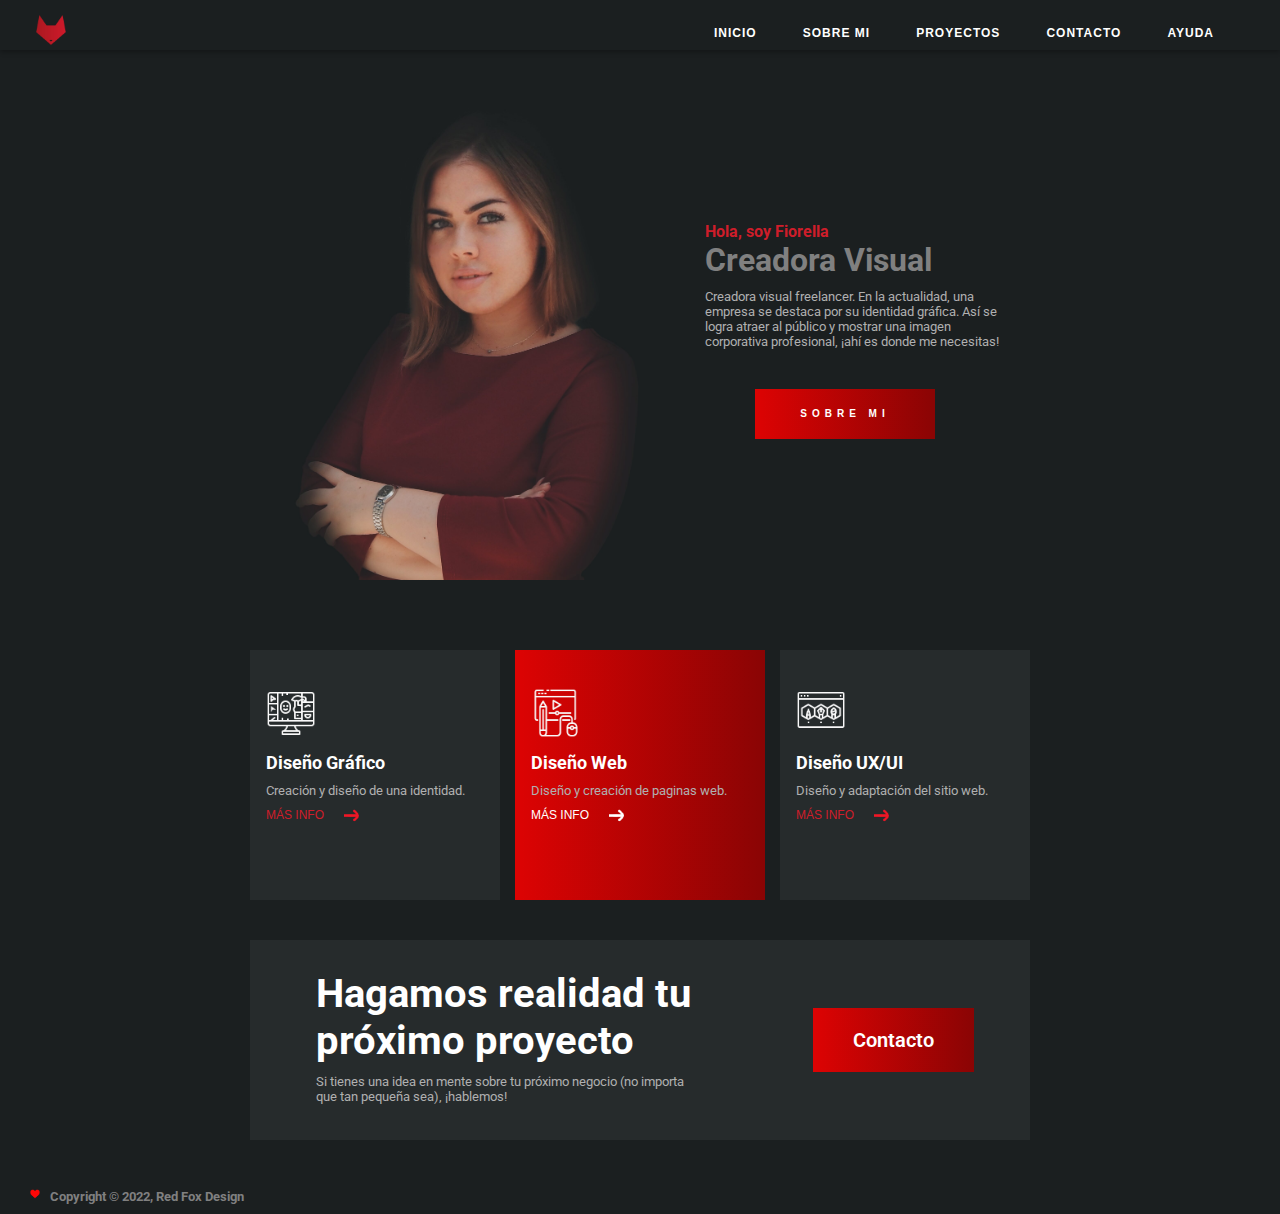
<file: index.html>
<!DOCTYPE html>
<html lang="es">
<head>
	<meta charset="UTF-8">
	<meta name="viewport" content="width=device-width, initial-scale=1.0">
	<link rel="shortcut icon" href="images/logo.png">
	<title>Inicio | RedFoxDesign</title>
	<link rel="preconnect" href="https://fonts.googleapis.com">
	<link rel="preconnect" href="https://fonts.gstatic.com" crossorigin>
	<link href="https://fonts.googleapis.com/css2?family=Roboto:wght@100;300;700;900&display=swap" rel="stylesheet">
	<!--Bootstrap CSS-->
	<link href="https://cdn.jsdelivr.net/npm/bootstrap@5.1.3/dist/css/bootstrap.min.css" rel="stylesheet" integrity="sha384-1BmE4kWBq78iYhFldvKuhfTAU6auU8tT94WrHftjDbrCEXSU1oBoqyl2QvZ6jIW3" crossorigin="anonymous">
<link rel="stylesheet" href="css/pruebacss.css">
<link href="https://unpkg.com/aos@2.3.1/dist/aos.css" rel="stylesheet">
	<!--AOS - CSS-->
	<link href="https://unpkg.com/aos@2.3.1/dist/aos.css" rel="stylesheet">

	<meta name="description" content="Creadora visual freelancer. En la actualidad, una empresa se destaca por su identidad gráfica. Así se logra atraer al público y mostrar una imagen corporativa profesional, ¡ahí es donde me necesitas! ">
	<meta name="keywords" content="graphic, design, creative, web, ui, ux, business, freelancer, social, uruguay, index">
</head>
<body>
	<!-- inicio encabezado -->

	<div class="contenedor">
	
	<header class="encabezado">
		<!--logo-->
		<img src="images/logo.png" alt="logo" class="logo">
		<!--fin logo-->
			<!--inicio nav-->
			<nav>
				<div class="barraNav">
					<div><a class="inicio" href="index.html">INICIO</a></div>
					<div><a class="sobreMi" href="./pages/sobre_mi.html">SOBRE MI</a> </div> 
					<div><a class="proyectos" href="./pages/proyectos.html">PROYECTOS</a> </div>
					<div><a class="contacto" href="./pages/contacto.html">CONTACTO</a> </div>
					<div><a class="ayuda" href="./pages/ayuda.html">AYUDA</a> </div>
				</div>
			</nav>
			<!-- fin nav -->
	</header>
		<!--fin encabezado-->	
	<!--inicio espacio principal -->
<main>
	<section>
		<article class="titulo">
			<img class="iconosIndex" src="images/profile.jpg">
			<div class="infoSobreMi">
			<h3>Hola, soy Fiorella</h3>  
			<h1>Creadora Visual</h1>
            <p>Creadora visual freelancer. En la actualidad, una empresa se destaca por su identidad gráfica. Así se logra atraer al público y mostrar una imagen corporativa profesional, ¡ahí es donde me necesitas!</p>
                <a class="sobre_mi" href="pages/sobre_mi.html">SOBRE MI</a> 
                </form>
			</div>
		</article>
	</section>
    <section class="principales">
		<div class="miCaja">
		<article class="parrafosComunes"> 
			<img class="iconosIndex" src="images/icons8-illustration-64.png" alt="imagen" height="50px" width="50px">
			<div class="parrafo-Comunes">
            <h3>Diseño Gráfico</h3>
            <p>Creación y diseño de una identidad.</p>
			<div class="moreInfo">
			<a class="masInfo" href="pages/contacto.html">MÁS INFO</a> 
			<img src="./images/icons8-arrow-24.png" alt="arrow" height="15px" width="15px"> </div>
		</div>
		</article>
	</div>
    <div class="miCaja1">
		<article class="parrafosComunes"> 
			<img class="iconosIndex" src="images/icons8-website-64.png" alt="imagen" height="50px" width="50px">
			<div class="parrafo-Comunes">
            <h3>Diseño Web</h3>
            <p>Diseño y creación de paginas web.</p>
			<div class="moreInfo">
            <a class="masInfoRed" href="pages/contacto.html">MÁS INFO</a> 
			<img src="./images/icons8-arrow-24 - copia.png" alt="arrowWhite" height="15px" width="15px"> </div>
		</div>
		</article>
	</div>
    <div class="miCaja2">
		<article class="parrafosComunes"> 
			<img src="images/icons8-web-design-64.png" alt="imagen" height="50px" width="50px">
			<div class="parrafo-Comunes">
            <h3>Diseño UX/UI</h3>
            <p>Diseño y adaptación del sitio web.</p>
			<div class="moreInfo">
            <a class="masInfo" href="pages/contacto.html">MÁS INFO</a> 
			<img src="./images/icons8-arrow-24.png" alt="arrow" height="15px" width="15px"></div>
		</div>
		</article>
	</div>
	</section>

    <div class="llamador">
		<div class="finalPrincipal">
		<article class="finalPrincipalTexto"> 
            <h2>Hagamos realidad tu próximo proyecto</h2>
            <p>Si tienes una idea en mente sobre tu próximo negocio (no importa que tan pequeña sea), ¡hablemos!</p>
		</div>
		<a class="botonContacto" href="pages/contacto.html">Contacto</a>
		</article>
	</div>
</main>
	<!--fin parte principal-->

	<!-- inicio de footer --> 
	<footer id="RedFox" class="footer">
		

		<div class="madeBy">
			<img class="heart" src="./images/1200px-Heart_corazón.svg.webp" alt="Heart" height="10px" width="10px"> 
			<h5>Copyright © 2022, Red Fox Design</h5>
		</div>
	</div>
	</footer>
	<!--fin de footer-->
</div>

	<!--Bootstrap Bundle with Popper - JS-->
	<script src="https://cdn.jsdelivr.net/npm/bootstrap@5.1.3/dist/js/bootstrap.bundle.min.js" integrity="sha384-ka7Sk0Gln4gmtz2MlQnikT1wXgYsOg+OMhuP+IlRH9sENBO0LRn5q+8nbTov4+1p" crossorigin="anonymous"></script>
	
</body>
</html>
</file>
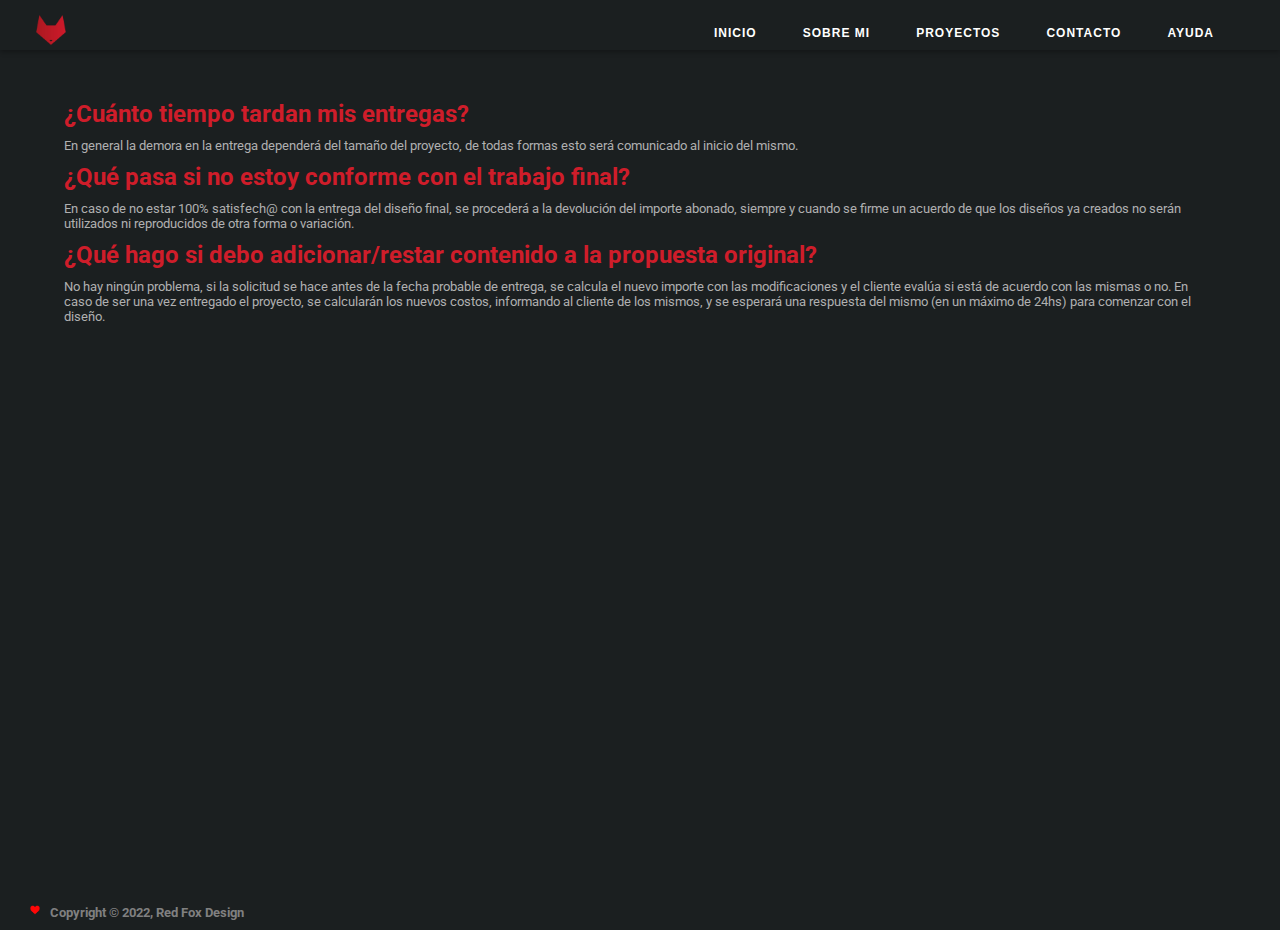
<file: pages/ayuda.html>
<!DOCTYPE html>
<html lang="es">
<head>
	<meta charset="UTF-8">
	<meta name="viewport" content="width=device-width, initial-scale=1.0">
	<link rel="shortcut icon" href="../images/logo.png">
	<title>Ayuda | RedFoxDesign</title>
	<link rel="preconnect" href="https://fonts.googleapis.com">
	<link rel="preconnect" href="https://fonts.gstatic.com" crossorigin>
	<link href="https://fonts.googleapis.com/css2?family=Roboto:wght@100;300;700;900&display=swap" rel="stylesheet">
	<!--Bootstrap CSS-->
	<link href="https://cdn.jsdelivr.net/npm/bootstrap@5.1.3/dist/css/bootstrap.min.css" rel="stylesheet" integrity="sha384-1BmE4kWBq78iYhFldvKuhfTAU6auU8tT94WrHftjDbrCEXSU1oBoqyl2QvZ6jIW3" crossorigin="anonymous">
	<link rel="stylesheet" href="../css/pruebacss.css">

	<meta name="description" content="¿Tienes consultas? Visita la sección preguntas frecuentes, quizá resuelva tus dudas ;)">
	<meta name="keywords" content="graphic, design, creative, web, ui, ux, business, freelancer, social, uruguay, faq">
	
</head>
<body>
	<!-- inicio encabezado -->
	<header class="encabezado">
		<!--logo-->
		<img src="../images/logo.png" alt="logo" class="logo">
		<!--fin logo-->
			<!--inicio nav-->
		<nav>
			<div class="barraNav">
				<div><a class="inicio" href="../index.html">INICIO</a></div>
				<div><a class="sobreMi" href="../pages/sobre_mi.html">SOBRE MI</a> </div> 
				<div><a class="proyectos" href="../pages/proyectos.html">PROYECTOS</a> </div>
				<div><a class="contacto" href="../pages/contacto.html">CONTACTO</a> </div>
				<div><a class="ayuda" href="../pages/ayuda.html">AYUDA</a> </div>
			</div>
		</nav>
			<!-- fin nav -->
	</header>
	<!-- cierre de fila logo + nav -->
<!-- fila de información de mi sitio -->

<main>
	<section class="help">
		<div>
			<h2>¿Cuánto tiempo tardan mis entregas?</h2>
			<p>En general la demora en la entrega dependerá del tamaño del proyecto, de todas formas esto será comunicado al inicio del mismo.</p>
		</div>

		<div>
			<h2>¿Qué pasa si no estoy conforme con el trabajo final?</h2>
			<p>En caso de no estar 100% satisfech@ con la entrega del diseño final, se procederá a la devolución del importe abonado, siempre y cuando se firme un acuerdo de que los diseños ya creados no serán utilizados ni reproducidos de otra forma o variación.	</p>
		</div>

		<div>
			<h2>¿Qué hago si debo adicionar/restar contenido a la propuesta original?</h2>
			<p>No hay ningún problema, si la solicitud se hace antes de la fecha probable de entrega, se calcula el nuevo importe con las modificaciones y el cliente evalúa si está de acuerdo con las mismas o no. En caso de ser una vez entregado el proyecto, se calcularán los nuevos costos, informando al cliente de los mismos, y se esperará una respuesta del mismo (en un máximo de 24hs) para comenzar con el diseño.</p>
			
		</div>

	</section>


	<!-- <section class="ayudame">
		<div class="accordion accordion-flush" id="accordionFlushExample">
			<div class="accordion-item">
			  <h2 class="accordion-header" id="flush-headingOne">
				<button class="accordion-button collapsed" type="button" data-bs-toggle="collapse" data-bs-target="#flush-collapseOne" aria-expanded="false" aria-controls="flush-collapseOne">
					¿Cuánto tiempo tardan mis entregas?
				</button>
			  </h2>
			  <div id="flush-collapseOne" class="accordion-collapse collapse" aria-labelledby="flush-headingOne" data-bs-parent="#accordionFlushExample">
				<div class="accordion-body">En general la demora en la entrega dependerá del tamaño del proyecto, de todas formas esto será comunicado al inicio del mismo.
				</div>
			  </div>
			</div>
			<div class="accordion-item">
			  <h2 class="accordion-header" id="flush-headingTwo">
				<button class="accordion-button collapsed" type="button" data-bs-toggle="collapse" data-bs-target="#flush-collapseTwo" aria-expanded="false" aria-controls="flush-collapseTwo">
					¿Qué pasa si no estoy conforme con el trabajo final?
				</button>
			  </h2>
			  <div id="flush-collapseTwo" class="accordion-collapse collapse" aria-labelledby="flush-headingTwo" data-bs-parent="#accordionFlushExample">
				<div class="accordion-body">En caso de no estar 100% satisfech@ con la entrega del diseño final, se procederá a la devolución del importe abonado, siempre y cuando se firme un acuerdo de que los diseños ya creados no serán utilizados ni reproducidos de otra forma o variación.</div>
			  </div>
			</div>
			<div class="accordion-item">
			  <h2 class="accordion-header" id="flush-headingThree">
				<button class="accordion-button collapsed" type="button" data-bs-toggle="collapse" data-bs-target="#flush-collapseThree" aria-expanded="false" aria-controls="flush-collapseThree">
					¿Qué hago si debo adicionar/restar contenido a la propuesta original?
				</button>
			  </h2>
			  <div id="flush-collapseThree" class="accordion-collapse collapse" aria-labelledby="flush-headingThree" data-bs-parent="#accordionFlushExample">
				<div class="accordion-body">No hay ningún problema, si la solicitud se hace antes de la fecha probable de entrega, se calcula el nuevo importe con las modificaciones y el cliente evalúa si está de acuerdo con las mismas o no. En caso de ser una vez entregado el proyecto, se calcularán los nuevos costos, informando al cliente de los mismos, y se esperará una respuesta del mismo (en un máximo de 24hs) para comenzar con el diseño. </div>
			  </div>
			</div>
		  </div>
		 -->
	</section>
</main>
	<!-- inicio de footer --> 
	<footer id="RedFox" class="footer">
		

		<div class="madeBy">
			<img class="heart" src="../images/1200px-Heart_corazón.svg.webp" alt="Heart" height="10px" width="10px"> 
			<h5>Copyright © 2022, Red Fox Design</h5>
		</div>
	</div>
	</footer>
	<!--fin de footer-->
	<!--Bootstrap Bundle with Popper - JS-->
	<script src="https://cdn.jsdelivr.net/npm/bootstrap@5.1.3/dist/js/bootstrap.bundle.min.js" integrity="sha384-ka7Sk0Gln4gmtz2MlQnikT1wXgYsOg+OMhuP+IlRH9sENBO0LRn5q+8nbTov4+1p" crossorigin="anonymous"></script>
</body>
</html>
</file>
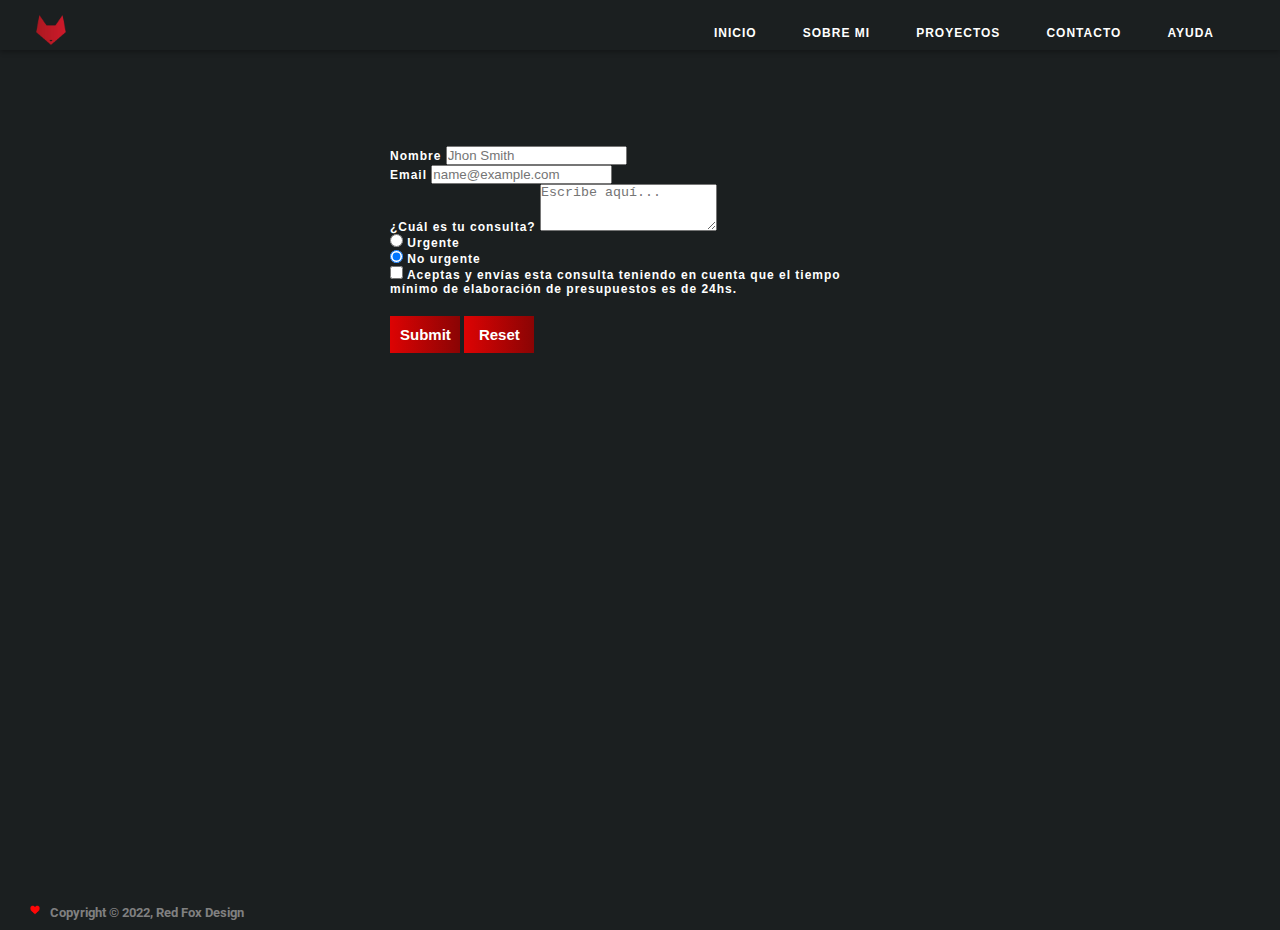
<file: pages/contacto.html>
<!DOCTYPE html>
<html lang="es">
<head>
	<meta charset="UTF-8">
	<meta name="viewport" content="width=device-width, initial-scale=1.0">
	<link rel="shortcut icon" href="../images/logo.png">
	<title>Contacto | RedFoxDesign</title>
	<link rel="preconnect" href="https://fonts.googleapis.com">
	<link rel="preconnect" href="https://fonts.gstatic.com" crossorigin>
	<link href="https://fonts.googleapis.com/css2?family=Roboto:wght@100;300;700;900&display=swap" rel="stylesheet">
	<!--Bootstrap CSS-->
	<link href="https://cdn.jsdelivr.net/npm/bootstrap@5.1.3/dist/css/bootstrap.min.css" rel="stylesheet" integrity="sha384-1BmE4kWBq78iYhFldvKuhfTAU6auU8tT94WrHftjDbrCEXSU1oBoqyl2QvZ6jIW3" crossorigin="anonymous">
	<link rel="stylesheet" href="../css/pruebacss.css">

	<meta name="description" content="¿Tienes alguna duda? ¡Contáctame, lo solucionaremos!">
	<meta name="keywords" content="graphic, design, creative, web, ui, ux, business, freelancer, social, uruguay, contact">
	
</head>
<body>
	<!-- inicio encabezado -->
	<header class="encabezado">
		<!--logo-->
		<img src="../images/logo.png" alt="logo" class="logo">
		<!--fin logo-->
			<!--inicio nav-->
		<nav>
			<div class="barraNav">
				<div><a class="inicio" href="../index.html">INICIO</a></div>
				<div><a class="sobreMi" href="../pages/sobre_mi.html">SOBRE MI</a> </div> 
				<div><a class="proyectos" href="../pages/proyectos.html">PROYECTOS</a> </div>
				<div><a class="contacto" href="../pages/contacto.html">CONTACTO</a> </div>
				<div><a class="ayuda" href="../pages/ayuda.html">AYUDA</a> </div>
			</div>
		</nav>
			<!-- fin nav -->
	</header>
	<!-- formulario de contacto -->
	<main>
		<article class="contacto">
			<div class="mb-3">
				<label for="exampleFormControlInput1" class="form-label">Nombre</label>
				<input type="Nombre" class="form-control" id="exampleFormControlInput1" placeholder="Jhon Smith">
			  </div>
			  <div class="mb-3">
				<label for="exampleFormControlInput1" class="form-label">Email</label>
				<input type="email" class="form-control" id="exampleFormControlInput1" placeholder="name@example.com">
			  </div>
			  <div class="mb-3">
				<label for="exampleFormControlTextarea1" class="form-label">¿Cuál es tu consulta?</label>
				<textarea class="form-control" id="exampleFormControlTextarea1" placeholder="Escribe aquí..." rows="3"></textarea>
			  </div>
			  <div class="form-check">
				<input class="form-check-input" type="radio" name="flexRadioDefault" id="flexRadioDefault1">
				<label class="form-check-label" for="flexRadioDefault1">
				  Urgente
				</label>
			  </div>
			  <div class="form-check">
				<input class="form-check-input" type="radio" name="flexRadioDefault" id="flexRadioDefault2" checked>
				<label class="form-check-label" for="flexRadioDefault2">
				  No urgente
				</label>
			  </div>
			  <div class="form-check">
				<input class="form-check-input" type="checkbox" value="" id="flexCheckIndeterminate">
				<label class="form-check-label" for="flexCheckIndeterminate">
					Aceptas y envías esta consulta teniendo en cuenta que el tiempo mínimo de elaboración de presupuestos es de 24hs.
				</label>
			  </div>
			 	<input class="btn btn-primary" type="submit" value="Submit">
				<input class="btn btn-primary" type="reset" value="Reset">
			
		</article>
	</section>
</main>
	<!-- cierre de form contacto -->
	<!-- inicio de footer --> 
	<footer id="RedFox" class="footer">
		

		<div class="madeBy">
			<img class="heart" src="../images/1200px-Heart_corazón.svg.webp" alt="Heart" height="10px" width="10px"> 
			<h5>Copyright © 2022, Red Fox Design</h5>
		</div>
	</div>
	</footer>
	<!--fin de footer-->
	<!--Bootstrap Bundle with Popper - JS-->
	<script src="https://cdn.jsdelivr.net/npm/bootstrap@5.1.3/dist/js/bootstrap.bundle.min.js" integrity="sha384-ka7Sk0Gln4gmtz2MlQnikT1wXgYsOg+OMhuP+IlRH9sENBO0LRn5q+8nbTov4+1p" crossorigin="anonymous"></script>
</body>
</html>
</file>
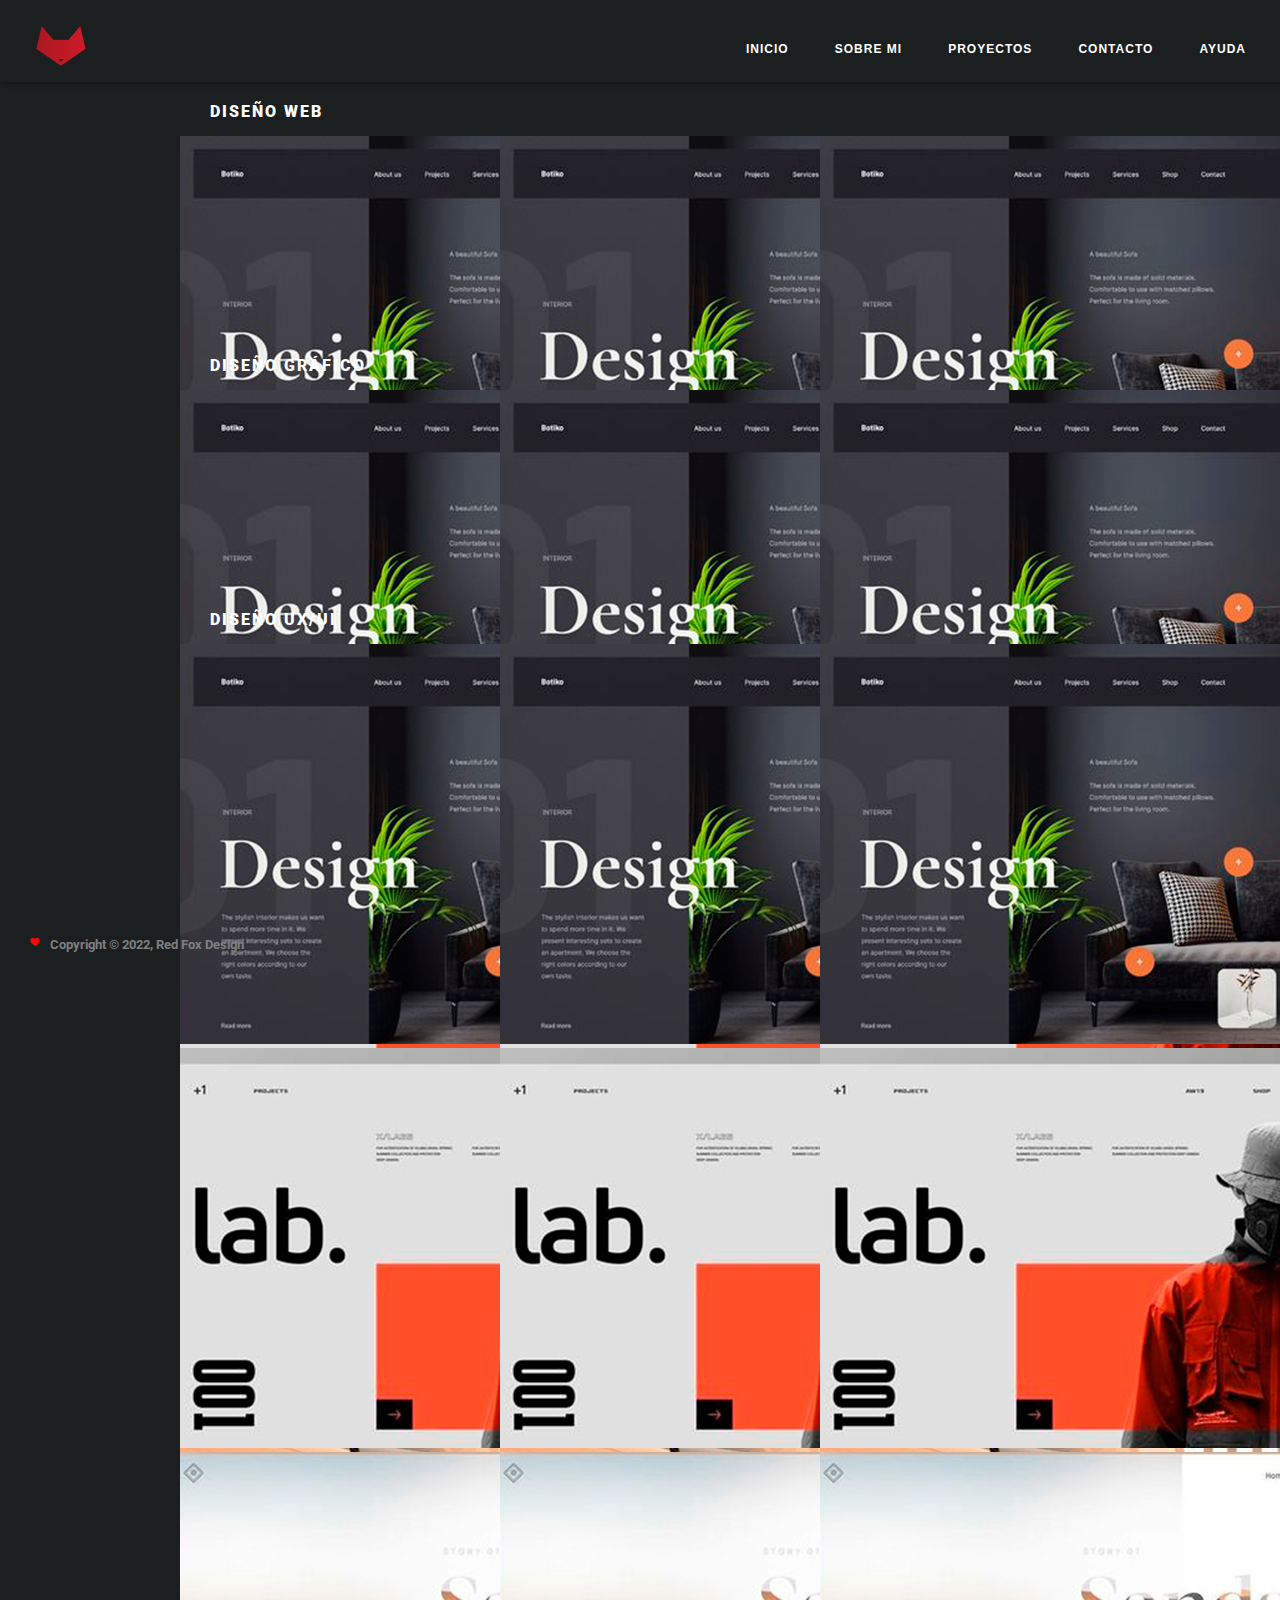
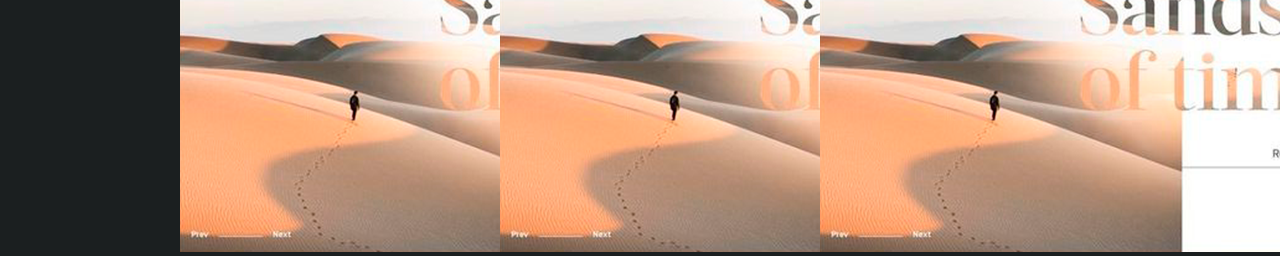
<file: pages/proyectos.html>
<!DOCTYPE html>
<html lang="es">
<head>
	<meta charset="UTF-8">
	<meta name="viewport" content="width=device-width, initial-scale=1.0">
	<link rel="shortcut icon" href="../images/logo.png">
	<title>Proyectos | RedFoxDesign</title>
	<link rel="preconnect" href="https://fonts.googleapis.com">
	<link rel="preconnect" href="https://fonts.gstatic.com" crossorigin>
	<link href="https://fonts.googleapis.com/css2?family=Roboto:wght@100;300;700;900&display=swap" rel="stylesheet">
<link rel="stylesheet" href="../estilo/formato.css">
<!--Bootstrap CSS-->
<link href="https://cdn.jsdelivr.net/npm/bootstrap@5.1.3/dist/css/bootstrap.min.css" rel="stylesheet" integrity="sha384-1BmE4kWBq78iYhFldvKuhfTAU6auU8tT94WrHftjDbrCEXSU1oBoqyl2QvZ6jIW3" crossorigin="anonymous">
<link rel="stylesheet" href="../estilo/formato.css">
	
</head>
<body>
	<!-- inicio encabezado -->
	<header class="encabezado">
		<!--logo-->
		<img src="../images/logo.png" alt="logo" class="logo">
		<!--fin logo-->
				<!--inicio nav-->
		<nav>
			<div class="barraNav">
				<div><a class="inicio" href="../index.html">INICIO</a></div>
				<div><a class="sobreMi" href="../pages/sobre_mi.html">SOBRE MI</a> </div> 
				<div><a class="proyectos" href="../pages/proyectos.html">PROYECTOS</a> </div>
				<div><a class="contacto" href="../pages/contacto.html">CONTACTO</a> </div>
				<div><a class="ayuda" href="../pages/ayuda.html">AYUDA</a> </div>
			</div>
		</nav>
			<!-- fin nav -->
	</header>
	<!-- cierre de fila logo + nav -->
	<!-- fila de información de mi sitio -->

<main>

	<div class="combinado1">

		<div class="diseños">
			<h1> <strong>DISEÑO WEB</strong></h1>
		</div>

	<div class="losCarruseles1">
<div class="elCarrusel1"> 
	<div id="carouselExampleSlidesOnly" class="carousel slide" data-bs-ride="carousel">
		<div class="carousel-inner">
		  <div class="carousel-item active">
			<img src="../images/Mesa de trabajo 1.png" class="d-block w-100" alt="...">
		  </div>
		  <div class="carousel-item">
			<img src="../images/Mesa de trabajo 2.png" class="d-block w-100" alt="...">
		  </div>
		  <div class="carousel-item">
			<img src="../images/Mesa de trabajo 3.png" class="d-block w-100" alt="...">
		  </div>
		</div>
	  </div>
	</div>

	<div class="elCarrusel2"> 
		<div id="carouselExampleSlidesOnly" class="carousel slide" data-bs-ride="carousel">
			<div class="carousel-inner">
			  <div class="carousel-item active">
				<img src="../images/Mesa de trabajo 1.png" class="d-block w-100" alt="...">
			  </div>
			  <div class="carousel-item">
				<img src="../images/Mesa de trabajo 2.png" class="d-block w-100" alt="...">
			  </div>
			  <div class="carousel-item">
				<img src="../images/Mesa de trabajo 3.png" class="d-block w-100" alt="...">
			  	</div>
				</div>
				</div>
	</div>
		<div class="elCarrusel3"> 
			<div id="carouselExampleSlidesOnly" class="carousel slide" data-bs-ride="carousel">
				<div class="carousel-inner">
				 <div class="carousel-item active">
				<img src="../images/Mesa de trabajo 1.png" class="d-block w-100" alt="...">
				  </div>
					 <div class="carousel-item">
					<img src="../images/Mesa de trabajo 2.png" class="d-block w-100" alt="...">
					</div>
					 <div class="carousel-item">
					<img src="../images/Mesa de trabajo 3.png" class="d-block w-100" alt="...">
						  </div>
						</div>
						</div>
					</div>
				</div>
		</div>

		<div class="combinado1">

			<div class="diseños">
				<h1> <strong>DISEÑO GRÁFICO</strong></h1>
			</div>
	
		<div class="losCarruseles1">
	<div class="elCarrusel1"> 
		<div id="carouselExampleSlidesOnly" class="carousel slide" data-bs-ride="carousel">
			<div class="carousel-inner">
			  <div class="carousel-item active">
				<img src="../images/Mesa de trabajo 1.png" class="d-block w-100" alt="...">
			  </div>
			  <div class="carousel-item">
				<img src="../images/Mesa de trabajo 2.png" class="d-block w-100" alt="...">
			  </div>
			  <div class="carousel-item">
				<img src="../images/Mesa de trabajo 3.png" class="d-block w-100" alt="...">
			  </div>
			</div>
		  </div>
		</div>
	
		<div class="elCarrusel2"> 
			<div id="carouselExampleSlidesOnly" class="carousel slide" data-bs-ride="carousel">
				<div class="carousel-inner">
				  <div class="carousel-item active">
					<img src="../images/Mesa de trabajo 1.png" class="d-block w-100" alt="...">
				  </div>
				  <div class="carousel-item">
					<img src="../images/Mesa de trabajo 2.png" class="d-block w-100" alt="...">
				  </div>
				  <div class="carousel-item">
					<img src="../images/Mesa de trabajo 3.png" class="d-block w-100" alt="...">
					  </div>
					</div>
					</div>
		</div>
			<div class="elCarrusel3"> 
				<div id="carouselExampleSlidesOnly" class="carousel slide" data-bs-ride="carousel">
					<div class="carousel-inner">
					 <div class="carousel-item active">
					<img src="../images/Mesa de trabajo 1.png" class="d-block w-100" alt="...">
					  </div>
						 <div class="carousel-item">
						<img src="../images/Mesa de trabajo 2.png" class="d-block w-100" alt="...">
						</div>
						 <div class="carousel-item">
						<img src="../images/Mesa de trabajo 3.png" class="d-block w-100" alt="...">
							  </div>
							</div>
							</div>
						</div>
					</div>
			</div>

			<div class="combinado1">

				<div class="diseños">
					<h1> <strong>DISEÑO UX/UI</strong></h1>
				</div>
		
			<div class="losCarruseles1">
		<div class="elCarrusel1"> 
			<div id="carouselExampleSlidesOnly" class="carousel slide" data-bs-ride="carousel">
				<div class="carousel-inner">
				  <div class="carousel-item active">
					<img src="../images/Mesa de trabajo 1.png" class="d-block w-100" alt="...">
				  </div>
				  <div class="carousel-item">
					<img src="../images/Mesa de trabajo 2.png" class="d-block w-100" alt="...">
				  </div>
				  <div class="carousel-item">
					<img src="../images/Mesa de trabajo 3.png" class="d-block w-100" alt="...">
				  </div>
				</div>
			  </div>
			</div>
		
			<div class="elCarrusel2"> 
				<div id="carouselExampleSlidesOnly" class="carousel slide" data-bs-ride="carousel">
					<div class="carousel-inner">
					  <div class="carousel-item active">
						<img src="../images/Mesa de trabajo 1.png" class="d-block w-100" alt="...">
					  </div>
					  <div class="carousel-item">
						<img src="../images/Mesa de trabajo 2.png" class="d-block w-100" alt="...">
					  </div>
					  <div class="carousel-item">
						<img src="../images/Mesa de trabajo 3.png" class="d-block w-100" alt="...">
						  </div>
						</div>
						</div>
			</div>
				<div class="elCarrusel3"> 
					<div id="carouselExampleSlidesOnly" class="carousel slide" data-bs-ride="carousel">
						<div class="carousel-inner">
						 <div class="carousel-item active">
						<img src="../images/Mesa de trabajo 1.png" class="d-block w-100" alt="...">
						  </div>
							 <div class="carousel-item">
							<img src="../images/Mesa de trabajo 2.png" class="d-block w-100" alt="...">
							</div>
							 <div class="carousel-item">
							<img src="../images/Mesa de trabajo 3.png" class="d-block w-100" alt="...">
								  </div>
								</div>
								</div>
							</div>
						</div>
				</div>
	



</main>

	<!-- inicio de footer --> 
	<footer id="redFox" class="footer">
		
		<div class="madeBy">
			<img class="heart" src="../images/1200px-Heart_corazón.svg.webp" alt="Heart" height="10px" width="10px"> 
			<h5>Copyright © 2022, Red Fox Design</h5>
		</div>
	
	</footer>
	<!--fin de footer-->
	<!--Bootstrap Bundle with Popper - JS-->
	<script src="https://cdn.jsdelivr.net/npm/bootstrap@5.1.3/dist/js/bootstrap.bundle.min.js" integrity="sha384-ka7Sk0Gln4gmtz2MlQnikT1wXgYsOg+OMhuP+IlRH9sENBO0LRn5q+8nbTov4+1p" crossorigin="anonymous"></script>
</body>
</html>
</file>
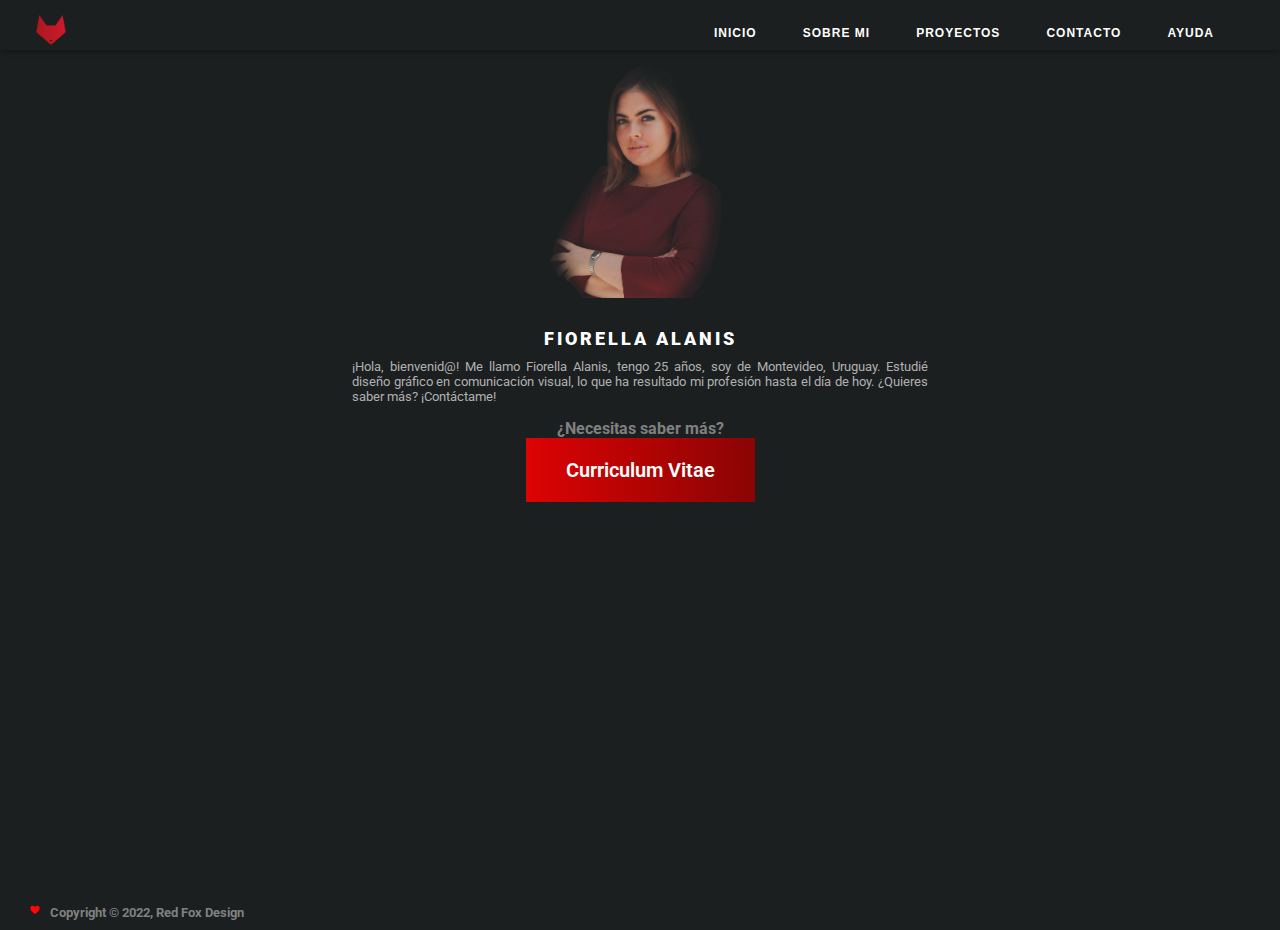
<file: pages/sobre_mi.html>
<!DOCTYPE html>
<html lang="es">
<head>
	<meta charset="UTF-8">
	<meta name="viewport" content="width=device-width, initial-scale=1.0">
	<link rel="shortcut icon" href="../images/logo.png">
	<title>Sobre Mi | RedFoxDesign</title>
	<link rel="preconnect" href="https://fonts.googleapis.com">
	<link rel="preconnect" href="https://fonts.gstatic.com" crossorigin>
	<link href="https://fonts.googleapis.com/css2?family=Roboto:wght@100;300;700;900&display=swap" rel="stylesheet">
	<!--Bootstrap CSS-->
	<link href="https://cdn.jsdelivr.net/npm/bootstrap@5.1.3/dist/css/bootstrap.min.css" rel="stylesheet" integrity="sha384-1BmE4kWBq78iYhFldvKuhfTAU6auU8tT94WrHftjDbrCEXSU1oBoqyl2QvZ6jIW3" crossorigin="anonymous">
	<link rel="stylesheet" href="../css/pruebacss.css">

	<meta name="description" content="¡Hola! Me llamo Fiorella Alanis y soy creadora visual, te invito a conocer algunos de mis proyectos. ">
	<meta name="keywords" content="graphic, design, creative, web, ui, ux, business, freelancer, social, uruguay, about">
	
</head>
<body>

	<!-- inicio encabezado -->
	<header class="encabezado">
		<!--logo-->
		<img src="../images/logo.png" alt="logo" class="logo">
		<!--fin logo-->
			<!--inicio nav-->
		<nav>
			<div class="barraNav">
				<div><a class="inicio" href="../index.html">INICIO</a></div>
				<div><a class="sobreMi" href="../pages/sobre_mi.html">SOBRE MI</a> </div> 
				<div><a class="proyectos" href="../pages/proyectos.html">PROYECTOS</a> </div>
				<div><a class="contacto" href="../pages/contacto.html">CONTACTO</a> </div>
				<div><a class="ayuda" href="../pages/ayuda.html">AYUDA</a> </div>
			</div>
		</nav>
			<!-- fin nav -->
	</header>
	<!-- cierre de fila logo + nav -->
	<!-- fila de información de mi sitio -->

	<main>
	<section>
		<article class="yo"> 
			<img src="../images/profile.jpg" width="200" alt="imagen">
            <h3><strong>FIORELLA ALANIS</strong></h3>
            <p class="elTextoSM">¡Hola, bienvenid@! Me llamo Fiorella Alanis, tengo 25 años, soy de Montevideo, Uruguay. Estudié diseño gráfico en comunicación visual, lo que ha resultado mi profesión hasta el día de hoy. ¿Quieres saber más? ¡Contáctame!</p>
			<h4>¿Necesitas saber más?</h4>
		</div>
		<a class="botonContactoSM" href="../docs/Fiorella Alanis _ TESTING.pdf" download="Fiorella Alanis _ TESTING.pdf">Curriculum Vitae</href=></a>
		

	</article>
	</div>
	</section>
</main>

	<!-- inicio de footer --> 
	<footer id="RedFox" class="footer">


		<div class="madeBy">
			<img class="heart" src="../images/1200px-Heart_corazón.svg.webp" alt="Heart" height="10px" width="10px"> 
			<h5>Copyright © 2022, Red Fox Design</h5>
		</div>
	</div>
	</footer>
	<!--fin de footer-->

	<!--Bootstrap Bundle with Popper - JS-->
	<script src="https://cdn.jsdelivr.net/npm/bootstrap@5.1.3/dist/js/bootstrap.bundle.min.js" integrity="sha384-ka7Sk0Gln4gmtz2MlQnikT1wXgYsOg+OMhuP+IlRH9sENBO0LRn5q+8nbTov4+1p" crossorigin="anonymous"></script>
</body>
</html>
</file>
<file: css/pruebacss.css>
@charset "UTF-8";
/*En este archivo van solo los import*/
/* VARIABLES*/
/* MIXIN*/
/* Codigo CSS básico */
* {
  margin: 0;
  padding: 0;
  list-style: none;
  box-sizing: border-box; }

/*Inicio Estilo Nav*/
.encabezado {
  width: 100%;
  margin: 0 auto;
  height: 50px;
  display: flex;
  justify-content: space-between;
  align-items: center;
  box-shadow: 0 2px 5px rgba(0, 0, 0, 0.3); }

.navBar {
  background-color: #1b1f20; }

.logo {
  width: 50px;
  height: 40px;
  padding-top: 10px;
  padding-left: 20px; }

.barraNav {
  height: 50px;
  width: 500px;
  display: flex;
  right: 50px;
  top: 5px;
  position: relative;
  justify-content: space-between;
  align-items: center;
  text-decoration: none; }

.inicio {
  text-decoration: none;
  color: #ffffff;
  font-family: 'Segoe UI', Tahoma, Geneva, Verdana, sans-serif;
  font-size: 12px;
  font-weight: 600;
  letter-spacing: 1px; }

.sobreMi {
  text-decoration: none;
  color: #ffffff;
  font-family: 'Segoe UI', Tahoma, Geneva, Verdana, sans-serif;
  font-size: 12px;
  font-weight: 600;
  letter-spacing: 1px; }

.proyectos {
  text-decoration: none;
  color: #ffffff;
  font-family: 'Segoe UI', Tahoma, Geneva, Verdana, sans-serif;
  font-size: 12px;
  font-weight: 600;
  letter-spacing: 1px; }

.contacto {
  text-decoration: none;
  color: #ffffff;
  font-family: 'Segoe UI', Tahoma, Geneva, Verdana, sans-serif;
  font-size: 12px;
  font-weight: 600;
  letter-spacing: 1px; }

.ayuda {
  text-decoration: none;
  color: #ffffff;
  font-family: 'Segoe UI', Tahoma, Geneva, Verdana, sans-serif;
  font-size: 12px;
  font-weight: 600;
  letter-spacing: 1px; }

.encabezado {
  width: 100%;
  height: 50px;
  padding: 1rem;
  position: relative; }

/*Fin Estilo Nav*/
/*Inicio Estilo Body*/
body {
  overflow-x: hidden;
  background-color: #1b1f20;
  display: grid;
  grid-template-columns: 100%;
  font-family: 'Roboto', sans-serif;
  font-size: medium;
  color: grey; }

main {
  width: 90vw;
  margin: 0 auto;
  min-height: calc(100vh - 50px - 25px); }

html {
  font-size: 100%; }

.encabezado {
  font-size: large;
  font-weight: 400;
  color: white; }

.titulo h3 {
  font-size: medium;
  color: #cf1d2a; }
  .titulo h3 h1 {
    font-size: 250%;
    font-weight: 700;
    color: white; }

.parrafosComunes {
  height: 100px;
  width: 300px;
  margin-top: 38px;
  margin-left: 1rem;
  margin-right: 1rem;
  margin-bottom: 1rem; }
  .parrafosComunes h3 {
    font-size: large;
    color: white; }

p {
  color: #b0b0b0;
  font-size: small;
  padding-top: 10px;
  padding-bottom: 10px; }

li {
  list-style-type: none;
  padding-right: 40px;
  font-weight: 700;
  font-size: small; }

.parrafo-Comunes {
  margin-top: 10px; }

.preguntas {
  text-align: center;
  padding-top: 2rem; }
  .preguntas h2 {
    font-size: large;
    color: white; }
  .preguntas h3 {
    font-size: small;
    color: grey; }
  .preguntas h4 {
    padding-top: 10px; }

.principales {
  display: flex;
  flex-direction: row;
  margin-top: 70px;
  justify-content: center;
  margin-bottom: 20px; }

.contenedor {
  display: grid;
  grid-template-columns: repeat(4, fr); }

.botonContacto {
  margin-left: 50px;
  text-decoration: none;
  font-weight: 600;
  font-size: 20px;
  color: #ffffff;
  background-image: linear-gradient(to right, #dd0303, #8a0404);
  padding-top: 20px;
  padding-bottom: 20px;
  padding-left: 40px;
  padding-right: 40px; }

.btn {
  margin-top: 20px;
  width: 70px;
  text-decoration: none;
  font-weight: 600;
  font-size: 15px;
  color: #ffffff;
  padding-top: 10px;
  padding-bottom: 10px;
  padding-left: 10px;
  padding-right: 10px;
  background-repeat: no-repeat;
  border: #cf1d2a;
  background-image: linear-gradient(to right, #dd0303, #8a0404); }

.botonContacto-sobreMi {
  text-decoration: none;
  font-weight: 600;
  font-size: 20px;
  color: #ffffff;
  margin-bottom: 20px;
  padding-top: 20px;
  padding-bottom: 20px;
  padding-left: 40px;
  padding-right: 40px;
  margin-top: 10px;
  background-repeat: no-repeat; }

/*Fin Estilo Body*/
/*Footer inicio*/
.sociales {
  width: 50px;
  height: 25px;
  padding-bottom: 10px;
  display: flex;
  flex-direction: row;
  justify-self: center; }

.instagramIcon {
  margin-right: 30px;
  margin-left: 30px; }

.footer {
  padding-top: 10px;
  padding-bottom: 10px;
  margin-top: 30px;
  margin-left: 30px;
  height: fit-content;
  width: 90vw;
  display: flex;
  flex-direction: row;
  margin-top: 20px; }

.madeBy {
  display: flex;
  flex-direction: row;
  justify-content: center; }

.madeBy h5 {
  font-size: small; }

.madeBy .heart {
  margin-right: 10px; }

/*Footer fin*/
/* Media Querie Tablet*/
@media screen and (max-width: 768px) {
  .encabezado {
    width: 100%; }
  .ayudame {
    width: 400px;
    overflow: visible; }
  .logo {
    display: none; }
  .losDiseños {
    width: 20%; }
  .barraNav {
    align-items: center; }
  .sobre_mi {
    margin-left: 0; }
  .contenedor {
    display: flex;
    flex-direction: column;
    align-items: center;
    margin: 0% auto; }
  .encabezado {
    flex-wrap: wrap;
    height: auto;
    width: auto; }
  .principales {
    flex-direction: column;
    align-items: center; }
  .llamador {
    width: auto;
    height: auto;
    flex-wrap: wrap;
    align-items: center;
    justify-content: center; }
  .llamador h2 {
    font-size: 20%;
    margin-top: 20px;
    margin-left: 20px; }
  .llamador p {
    font-size: 50%;
    margin-top: 20px;
    margin-left: 20px; }
  .botonContacto {
    margin-top: 50px;
    margin-bottom: 50px;
    margin-left: 0%; }
  .titulo {
    display: flex;
    flex-direction: column;
    align-items: center; }
  .titulo h3 {
    align-self: center;
    margin-top: 30px; }
  .miCaja {
    margin-left: 15px; }
  .finalPrincipal {
    width: fit-content;
    flex-wrap: wrap; }
  .titulo {
    flex-wrap: wrap; }
  .infoSobreMi {
    align-items: center; }
  /* Footer Inicio Responsive*/
  .logoFooter {
    width: 32px;
    height: 32px;
    padding-left: 40px;
    position: relative;
    align-items: center; }
  .sociales {
    width: 50px;
    height: 25px;
    padding-bottom: 10px;
    display: flex;
    flex-direction: row;
    justify-self: center; }
  .instagramIcon {
    margin-right: 30px;
    margin-left: 30px; }
  .footer {
    /* flex-wrap: wrap; */
    width: auto;
    height: auto;
    display: flex;
    flex-direction: row;
    justify-content: center;
    align-items: center;
    margin-top: 50px;
    justify-content: space-evenly; }
  .madeBy {
    display: none; }
  .madeBy .heart {
    display: none; } }

/*Sobre Mi*/
.elTextoSM {
  width: fit-content; }

/* Media Querie Celular*/
@media screen and (max-width: 320px) {
  /* Footer Inicio Responsive*/
  .logoFooter {
    width: 32px;
    height: 32px;
    padding-left: 40px;
    position: relative;
    align-items: center; }
  .sociales {
    width: 50px;
    height: 25px;
    padding-bottom: 10px;
    display: flex;
    flex-direction: row;
    justify-self: center; }
  .instagramIcon {
    margin-right: 30px;
    margin-left: 30px; }
  .footer {
    width: 100%;
    height: 60px;
    display: flex;
    flex-direction: row;
    margin: 0 auto;
    justify-content: center;
    align-items: center;
    margin-top: 20px;
    justify-content: space-around; }
  .madeBy {
    display: none; }
  .madeBy .heart {
    display: none; }
  /* Footer Responsive Fin*/ }

.titulo {
  margin-top: 30px;
  text-align: center;
  display: flex;
  flex-direction: row;
  justify-content: center; }
  .titulo img {
    height: 500px;
    width: 400px;
    margin-right: 30px; }

.infoSobreMi {
  width: 300px;
  text-align: left;
  display: flex;
  flex-direction: column;
  justify-content: center; }

.sobre_mi {
  height: 50px;
  width: 180px;
  font-family: 'Segoe UI', Tahoma, Geneva, Verdana, sans-serif;
  margin-left: 50px;
  margin-top: 30px;
  text-decoration: none;
  font-weight: 600;
  font-size: 10px;
  letter-spacing: 5px;
  color: #ffffff;
  background-image: linear-gradient(to right, #dd0303, #8a0404);
  text-align: center;
  display: flex;
  align-items: center;
  justify-content: center; }

.masInfo {
  text-decoration: none;
  font-family: 'Segoe UI', Tahoma, Geneva, Verdana, sans-serif;
  color: #cf1d2a;
  font-size: 12px;
  margin-right: 20px; }

.moreInfo {
  display: flex;
  flex-direction: row; }

.masInfoRed {
  text-decoration: none;
  font-family: 'Segoe UI', Tahoma, Geneva, Verdana, sans-serif;
  color: white;
  font-size: 12px;
  margin-right: 20px; }

.miCaja {
  width: 250px;
  height: 250px;
  margin-bottom: 20px;
  background-color: #262b2c;
  display: flex;
  flex-direction: wrap;
  align-items: left;
  justify-content: center; }

.miCaja1 {
  width: 250px;
  height: 250px;
  margin-left: 15px;
  margin-bottom: 20px;
  display: flex;
  background-image: linear-gradient(to right, #dd0303, #8a0404);
  flex-direction: wrap;
  align-items: left;
  justify-content: center; }

.miCaja2 {
  width: 250px;
  height: 250px;
  margin-left: 15px;
  margin-bottom: 20px;
  background-color: #262b2c;
  display: flex;
  flex-direction: wrap;
  align-items: left;
  justify-content: center; }

.llamador {
  width: 88%;
  height: 18%;
  max-width: 780px;
  margin-top: 15px;
  margin-left: 15px;
  background-color: #262b2c;
  display: flex;
  flex-direction: row;
  align-items: center;
  justify-content: space-evenly;
  margin: 0 auto;
  margin-bottom: 70px;
  transition: height 2s; }

.llamador:hover {
  height: 200px; }

.finalPrincipal {
  width: 400px;
  padding-top: 05px;
  padding-left: 10px; }

.finalPrincipalTexto h2 {
  font-size: 40px;
  color: white; }

.yo {
  display: flex;
  flex-direction: column;
  align-items: center;
  text-align: center;
  margin: 0 auto;
  width: auto;
  height: auto; }
  .yo p {
    height: auto;
    width: 50%; }
  .yo h3 {
    font-size: 30px;
    letter-spacing: 3px;
    font-size: large;
    color: white;
    margin-top: 30px; }
  .yo h4 {
    margin-top: 5px; }

.elTextoSM {
  text-align: justify; }

.botonContactoSM {
  text-decoration: none;
  font-weight: 600;
  font-size: 20px;
  color: #ffffff;
  background-image: linear-gradient(to right, #dd0303, #8a0404);
  padding-top: 20px;
  padding-bottom: 20px;
  padding-left: 40px;
  padding-right: 40px;
  background-repeat: no-repeat; }

.proyectosDisplay {
  align-items: center; }

.combinado1 {
  width: 900px;
  margin: 0 auto; }

.elCarrusel1 {
  margin-top: 15px;
  width: 300px;
  height: 200px;
  margin-left: 20px; }

.elCarrusel2 {
  margin-top: 15px;
  width: 300px;
  height: 200px;
  margin-left: 20px; }

.elCarrusel3 {
  margin-top: 15px;
  width: 300px;
  height: 200px;
  margin-left: 20px; }

.losCarruseles1 {
  display: flex;
  flex-direction: row;
  justify-content: center;
  align-items: center; }

.diseños {
  margin-right: 40px;
  text-align: center;
  margin-top: 20px;
  color: #ffffff;
  letter-spacing: 2px; }
  .diseños h1 {
    font-size: medium;
    text-align: left;
    margin-left: 20px; }

.contacto {
  text-align: left;
  padding-top: 6rem;
  width: 500px;
  margin: 0 auto; }

form {
  padding-top: 10px; }

.acordion-bg {
  background-color: #1b1f20; }

#collapseOne {
  background-color: #1b1f20; }

.accordion-body {
  background-color: #1b1f20; }

.accordion-button {
  background-color: #262b2c;
  color: white; }

.help {
  margin-top: 30px;
  width: auto;
  margin: 0 auto;
  padding-top: 50px; }

.help h2 {
  color: #cf1d2a; }
</file>
<file: estilo/formato.css>
/* Codigo CSS básico */
*{
	margin: 0;
	padding: 0;
}

/*Inicio Estilo Nav*/
.encabezado {
    margin: 0 auto;
    height: 50px;
    display: flex;
    justify-content: space-between;
    align-items: center;
    /* background-image: linear-gradient (to left, red, black); */

}
.logo {
  width: 50px;
  height: 40px;
  padding-top: 10px;
  padding-left: 20px;
}

.barraNav {

    height: 100px;
    width: 500px;
    display: flex;
    right: 50px;
    top: 5px;
    position: relative;
    justify-content: space-between;
    align-items: center;
    text-decoration: none;
}

.inicio { /*No me gusta la idea de tener que hacer una clase por cada página y tampoco se si es correcto, pero no encuentro forma para sacar las lineas de link
    text-decoration: none; */
    text-decoration: none; color: #ffffff;
    font-family: 'Segoe UI', Tahoma, Geneva, Verdana, sans-serif;
    font-size: 12px; font-weight: 600; letter-spacing: 1px;
}

.sobreMi {
    text-decoration: none; color: #ffffff;
    font-family: 'Segoe UI', Tahoma, Geneva, Verdana, sans-serif;
    font-size: 12px; font-weight: 600; letter-spacing: 1px;
}

.proyectos {
    text-decoration: none; color: #ffffff;
    font-family: 'Segoe UI', Tahoma, Geneva, Verdana, sans-serif;
    font-size: 12px; font-weight: 600; letter-spacing: 1px;
}

.contacto {
    text-decoration: none; color: #ffffff;
    font-family: 'Segoe UI', Tahoma, Geneva, Verdana, sans-serif;
    font-size: 12px; font-weight: 600; letter-spacing: 1px;
}

.ayuda {
    text-decoration: none; color: #ffffff;
    font-family: 'Segoe UI', Tahoma, Geneva, Verdana, sans-serif;
    font-size: 12px; font-weight: 600; letter-spacing: 1px;
}

.encabezado {
    width: 100%;
    height: 50px;
    box-shadow: 0 2px 5px rgb(0 0 0 / 30%);
    padding: 1rem;
    position: relative
}

/*Fin Estilo Nav*/


/*Inicio Estilo Body*/

    body{
	overflow-x: hidden;
    background-color: #1b1f20;
    display: grid;
    grid-template-columns: 100%;
    font-family: 'Roboto', sans-serif;
    font-size: medium; color: grey
    }

    main {
        width: 90vw;
        margin: 0 auto;
        min-height: calc(100vh - 50px - 25px);
    }



    html{
	font-size: 100%;
    }

    .titulo {
        margin-top: 30px;
        text-align: center;
        display: flex;
        flex-direction: row;
        justify-content: center;
   }

   .titulo img {
    height: 500px;
    width: 400px;
    margin-right: 30px;
   }

    .infoSobreMi {
        width: 300px;
        text-align: left;
        display: flex;
        flex-direction: column;
        justify-content: center;
    }

    .sobre_mi {
        height: 50px;
        width: 180px;
        font-family: 'Segoe UI', Tahoma, Geneva, Verdana, sans-serif;
        margin-left: 50px;
        margin-top: 30px;
        text-decoration:none;
        font-weight:600;
        font-size:10px;
        letter-spacing: 5px;
        color:#ffffff;
        background-image: url(../images/Recurso\ 4.png);
        background-repeat: no-repeat;
        text-align: center;
        display: flex;
        align-items: center;
        justify-content: center;

    }

  .encabezado {
       font-size: large;
       font-weight: 400; color: white;
       /*font-family: 'Roboto', sans-serif;*/
   }

   .titulo h3 {
       font-size:medium; color: #cf1d2a;
   }

    .titulo h1 {
       font-size: 250%; font-weight: 700; color: white;
   }

   .parrafosComunes h3 {
       font-size: large; color: white;
   }

   .parrafosComunes {
       height: 100px;
       width: 300px;
       margin-top: 38px;
       margin-left: 1rem;
       margin-right: 1rem;
       margin-bottom: 1rem;
   }

    p {
        color: #b0b0b0;
        font-size: small;
        padding-top: 10px;
        padding-bottom: 10px;
}

    li {
        list-style-type: none;
        padding-right: 40px;
        font-weight:700;
        font-size: small;

}

.parrafo-Comunes {
    margin-top: 10px;
}

    .preguntas {
        text-align: center;
        padding-top: 2rem;
}

    .preguntas h2 {
        font-size: large; color: white
}

    .preguntas h3 {
        font-size: small; color: grey;
}

    .yo {
        display: flex;
        flex-direction: column;
        align-items: center;
        text-align: center;
        width: 500px;
        margin: 0 auto;
}

    .yo h3 {
        font-size: large; color: white;
        margin-top: 30px;

}

.elCarrusel1 {
    margin-top: 15px;
    width: 300px;
    height: 200px;
    margin-left: 20px;
}

.elCarrusel2 {
    margin-top: 15px;
    width: 300px;
    height: 200px;
    margin-left: 20px;
}

.elCarrusel3 {
    margin-top: 15px;
    width: 300px;
    height: 200px;
    margin-left: 20px;
}

.losCarruseles1 {

 display: flex;
 flex-direction: row;
 justify-content: center;
 align-items: center;
}

.diseños {
    margin-right: 40px;
    text-align: center;
    margin-top: 20px;
    color: #ffffff;
    letter-spacing: 2px;
    
}

.diseños h1 {
    font-size: medium;
    text-align: left;
    margin-left: 20px;

}

.combinado1 {
    width: 900px;
    margin: 0 auto;
}


.yo p {
    height: 150px;
    width: 500px;
}

.yo h3{
    font-size: 30px;
    letter-spacing: 3px;
}
.yo h4 {
    margin-bottom: 30px;
    margin-top: 50px;
}

.elTextoSM {
    text-align: justify;
}

    .contacto {
        text-align: left;
        padding-top: 6rem;
        width: 500px;
        margin: 0 auto;
      
}

    .proyectosDisplay {
        align-items: center;
}

    form {
        padding-top: 10px;
}

    h4 {
        padding-top: 10px;
}

    .masInfo {
        text-decoration:none;
        font-family: 'Segoe UI', Tahoma, Geneva, Verdana, sans-serif; color:#cf1d2a;
        font-size: 12px;
        margin-right: 20px;
    }

    .moreInfo {
        display: flex;
        flex-direction: row;
    }



    .masInfoRed {
        text-decoration:none;
        font-family: 'Segoe UI', Tahoma, Geneva, Verdana, sans-serif; color:white;
        font-size: 12px;
        margin-right: 20px;
    }

    .miCaja{
        width: 250px;
        height: 250px;
        margin-bottom: 20px;
        background-color:#262b2c;
        display: flex;
        flex-direction: wrap;
        align-items: left;
        justify-content: center;
}

    .miCaja1 {
        width: 250px;
        height: 250px;
        margin-left: 15px;
        margin-bottom: 20px;
        background-image: url(../images/Recurso\ 4.png);
        background-repeat: no-repeat;
        display: flex;
        flex-direction: wrap;
        align-items: left;
        justify-content: center;
}

    .miCaja2 {
        width: 250px;
        height: 250px;
        margin-left: 15px;
        margin-bottom: 20px;
        background-color:#262b2c;
        display: flex;
        flex-direction: wrap;
        align-items: left;
        justify-content: center;
}

    .llamador {
        width: 780px;
        height: 180px;
        margin-top: 15px;
        margin-left: 15px;
        background-color: #262b2c;
        display: flex;
        flex-direction:row;
        align-items: center;
        justify-content: space-evenly;
        margin: 0 auto;
        margin-bottom: 70px;
        transition: height 2s;
}

    .llamador:hover {
        height: 200px;
    }

    .principales {
        display:flex;
        flex-direction: row;
        margin-top: 70px;
        justify-content: center;
        margin-bottom: 20px;

}

.contenedor {
    display: grid;
    grid-template-columns: repeat(4,fr);

}

    .botonContacto {
        margin-left: 50px;
        text-decoration:none;
        font-weight:600;
        font-size:20px;
        color:#ffffff;
        padding-top:20px;
        padding-bottom:20px;
        padding-left:40px;
        padding-right:40px;
        background-image: url(../images/Recurso\ 4.png);
        background-repeat: no-repeat;
}

.btn {
        margin-top: 20px;
        width: 70px;
        text-decoration:none;
        font-weight:600;
        font-size:15px;
        color:#ffffff;
        padding-top:10px;
        padding-bottom:10px;
        padding-left:10px;
        padding-right:10px; 
        background-image: url(../images/Recurso\ 4.png);
        background-repeat: no-repeat;
        border: #cf1d2a;
}

.botonContactoSM {
    text-decoration:none;
    font-weight:600;
    font-size:20px;
    color:#ffffff;
    padding-top:20px;
    padding-bottom:20px;
    padding-left:40px;
    padding-right:40px;
    background-image: url(../images/Recurso\ 4.png);
    background-repeat: no-repeat;
}

.acordion-bg {
    background-color: #1b1f20;
}

.botonContacto-sobreMi {
    text-decoration:none;
    font-weight:600;
    font-size:20px;
    color:#ffffff;
    margin-bottom: 20px;
    padding-top:20px;
    padding-bottom:20px;
    padding-left:40px;
    padding-right:40px;
    margin-top:10px;
    background-image: url(../images/Recurso\ 4.png);
    background-repeat: no-repeat;
}

    .finalPrincipal {
        width: 400px;
        padding-top: 05px;
        padding-left: 10px;

}

#collapseOne {
    background-color: #1b1f20;
}

.accordion-body {
    background-color: #1b1f20;
}

.finalPrincipalTexto h2 {
    font-size: 40px; color: white;
}

.ayudame {
    margin-top: 30px;
    width: 700px;
    margin: 0 auto;
    padding-top: 50px;
}

.accordion-button {
    background-color: #262b2c;
    color: white;
}




/*Fin Estilo Body*/

/*Footer inicio*/

    /* .logoFooter {
        width: 32px;
        height: 32px;
        padding-left: 40px;
        position: relative;
        align-items: center;
} */
    .sociales {
        width: 50px;
        height: 25px;
        padding-bottom: 10px;
        display: flex;
        flex-direction: row;
        justify-self: center;
}

.instagramIcon {
    margin-right: 30px;
    margin-left: 30px;

}

.footer {
    padding-top: 10px;
    padding-bottom: 10px;
    margin-top: 30px;
    margin-left: 30px;
    height: fit-content;
    width: 90vw;
    display: flex;
    flex-direction: row;
    /* justify-content: center;  */
    /* align-items: center;  */
    margin-top: 20px;
    /* justify-content: space-between; */
 }


.madeBy {
     display: flex;
     flex-direction: row;
    /*  padding-right: 40px;*/
     /* align-items: center;
     margin: 0 auto;  */
     justify-content: center;
 }

 .madeBy h5 {
    font-size: small;
 }

 .madeBy .heart {
     margin-right: 10px;
 }
/*Footer fin*/






/* Media Querie Tablet*/

@media screen and (max-width: 768px) {

.encabezado {
    flex-wrap: wrap;
    height: auto;
    width: auto;
}


.principales { /* Las cajas tampoco veo que esten centradas y no se como hacer*/

    flex-direction: column;
    align-items: center;
}

.llamador {
    width: auto;
    height: fit-content;
    flex-wrap: wrap;
    align-items: center;
    justify-content: center;


}

.llamador h2 {
    font-size: 100%;
    margin-top: 20px;
    margin-left: 20px;
    margin-left: 20px;

}

.llamador p {
    font-size: 100%;
    margin-top: 20px;
    margin-left: 20px;
    margin-left: 20px;
}



.botonContacto {
    margin-top: 50px;
    margin-bottom: 50px;
    margin-right: 30px;

}

.titulo { /* No estoy pudiendo centrar el Hola, soy Fiorella" con respecto a la pagina en si y al resto del contenido */
    display: flex;
    flex-direction: column;
    align-items: center;

}

.titulo h3 { /* Lo pude solucionar provisioriamente así, si hay una mejor manera, soy toda ojos*/
   align-self: center;
   margin-top: 30px;
}

.miCaja {
    margin-left: 15px;
}
.finalPrincipal {
    width: fit-content;
    flex-wrap: wrap;
}

    /* Footer Inicio Responsive*/

    .logoFooter {
        width: 32px;
        height: 32px;
        padding-left: 40px;
        position: relative;
        align-items: center;
}
    .sociales {
        width: 50px;
        height: 25px;
        padding-bottom: 10px;
        display: flex;
        flex-direction: row;
        justify-self: center;
}

.instagramIcon {
    margin-right: 30px;
    margin-left: 30px;

}

.footer {
    /* flex-wrap: wrap; */
    width: auto;
    height: auto;
    display: flex;
    flex-direction: row;
    justify-content: center;
    align-items: center;
    margin-top: 50px;
    justify-content:space-evenly;
 }

 .madeBy {
    display: none;
}

.madeBy .heart {
    display: none;
    }

}

.yo {

    width: auto;
    height: auto;
}







/* Media Querie Celular*/

@media screen and (max-width: 320px) {


/* Footer Inicio Responsive*/

    .logoFooter {
        width: 32px;
        height: 32px;
        padding-left: 40px;
        position: relative;
        align-items: center;
}
    .sociales {
        width: 50px;
        height: 25px;
        padding-bottom: 10px;
        display: flex;
        flex-direction: row;
        justify-self: center;
}

.instagramIcon {
    margin-right: 30px;
    margin-left: 30px;

}

.footer {
    width: 100%;
    height: 60px;
    /* background-color: #262b2c; */
    display: flex;
    flex-direction: row;
    margin: 0 auto;
    justify-content: center;
    align-items: center;
    margin-top: 20px;
    justify-content:space-around ;
 }

 .madeBy {
    display: none;
}

.madeBy .heart {
    display: none;
}

/* Footer Responsive Fin*/
}
</file>
